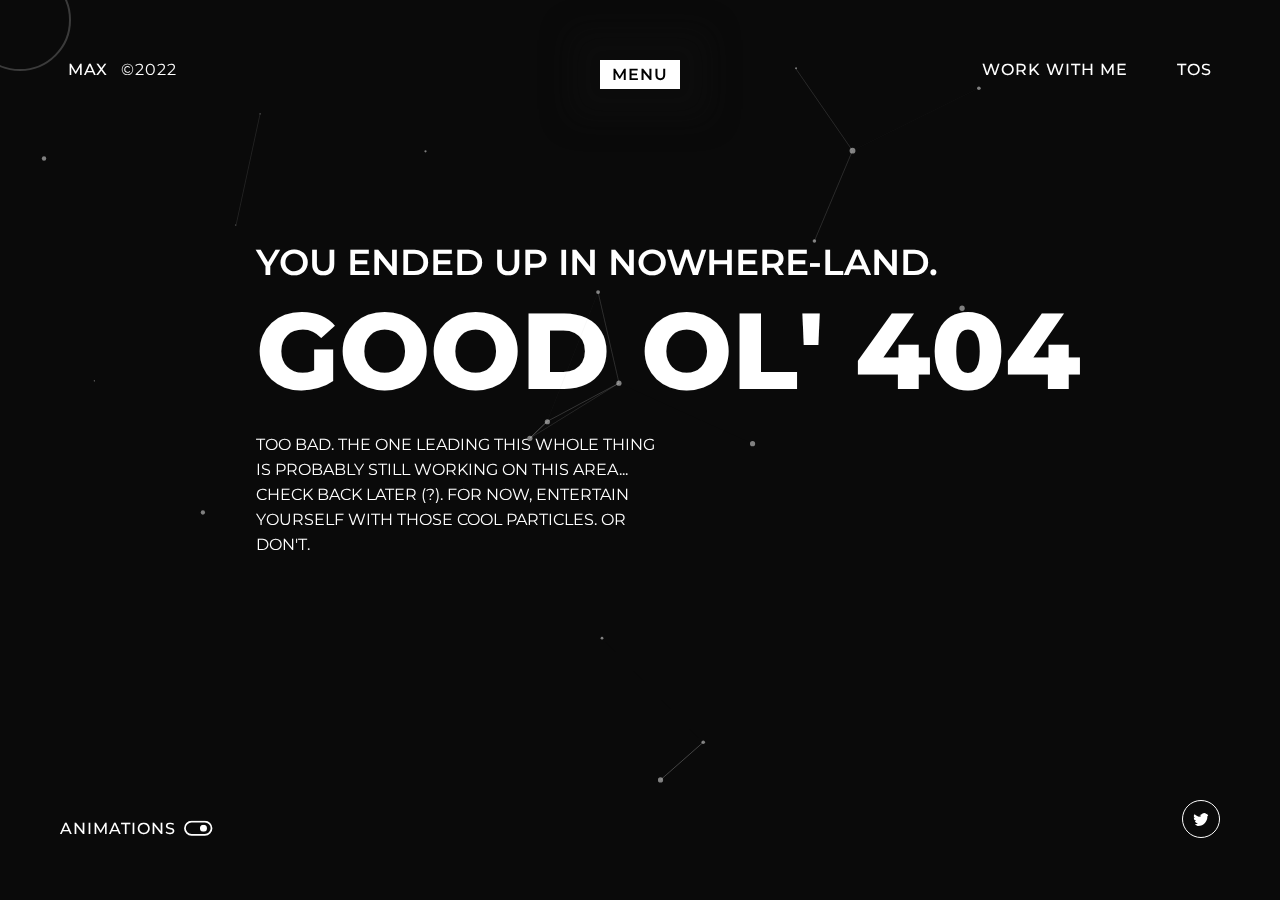
<file: index.html>
<!doctype html><html lang=""><head><meta charset="utf-8"><meta http-equiv="X-UA-Compatible" content="IE=edge"><meta name="viewport" content="width=device-width,initial-scale=1"><link rel="icon" href="/favicon.ico"><title>mccw</title><script defer="defer" src="/js/chunk-vendors.3b3d2ccc.js"></script><script defer="defer" src="/js/app.b9a76f4d.js"></script><link href="/css/app.a7d733e3.css" rel="stylesheet"></head><body><noscript><strong>We're sorry but mccw doesn't work properly without JavaScript enabled. Please enable it to continue.</strong></noscript><div id="app"></div></body></html>
</file>
<file: css/app.a7d733e3.css>
@import url(https://fonts.googleapis.com/css?family=Montserrat:100,200,300,400,500,600,700,800,900);.footer[data-v-05e2f7b8]{font-size:16px;font-weight:500;letter-spacing:1px;z-index:3}.icon[data-v-05e2f7b8]{color:#fff;font-size:1.2em;padding:10px;border:1px solid #fff;border-radius:100px;transition:all .3s ease}.icon[data-v-05e2f7b8]:hover{background:#fff;color:#000;transition:all .3s ease}p[data-v-05e2f7b8]{margin:0}.footer a[data-v-05e2f7b8]{color:#fff;text-decoration:none}a[data-v-05e2f7b8]:hover{cursor:pointer}.footer .left[data-v-05e2f7b8]{position:fixed;bottom:60px;right:60px}.footer .right[data-v-05e2f7b8]{align-items:center;display:flex;position:fixed;bottom:60px;left:60px;color:#fff}.footer .footer-button[data-v-05e2f7b8]{margin-left:40px;color:#fff}.footer .toggle[data-v-05e2f7b8]{transform:scale(.7)}.toggle[data-v-05e2f7b8]{display:flex;align-items:center}.circle[data-v-05e2f7b8]{position:relative;bottom:.7px;left:-35px}.on[data-v-05e2f7b8]{transform:translateX(15px);transition:transform .5s ease}.off[data-v-05e2f7b8]{transform:translateX(0);transition:transform .5s ease}@media only screen and (max-width:1000px){.footer .left[data-v-05e2f7b8]{bottom:20px;right:20px}.footer .right[data-v-05e2f7b8]{bottom:20px;left:20px}}.nav-wrap[data-v-708d15a3]{height:100vh;width:100vw;margin-top:-89px;transition:transform .7s ease;background:hsla(0,0%,9%,.95)}.menu[data-v-708d15a3]{margin:auto;padding-top:250px}.info[data-v-708d15a3]{display:inline-flex;flex-direction:column;margin:auto}p[data-v-708d15a3]{font-size:72px;font-weight:800;margin:0;margin-bottom:30px;text-align:left}p[data-v-708d15a3]:hover{font-style:italic;cursor:pointer}.button[data-v-708d15a3]{display:inline-flex}.break[data-v-708d15a3]{display:inline-flex;height:2px;width:100px;margin:40px 20px 40px 0;background:#fff;transform-origin:left;transition:width .3s ease}sup[data-v-708d15a3]{font-size:18px;margin-top:10px;margin-right:15px}@media only screen and (max-width:1000px){p[data-v-708d15a3]{font-size:24px}sup[data-v-708d15a3]{font-size:12px}.break[data-v-708d15a3]{width:0}}a[data-v-6302f377],a[data-v-6302f377]:active,a[data-v-6302f377]:hover,a[data-v-6302f377]:visited{color:#fff}.button-container[data-v-6302f377]{display:inline-flex;flex-direction:column;overflow:hidden;max-height:19px}.nav[data-v-6302f377]{font-family:Montserrat,Arial,Helvetica,sans-serif;font-size:16px;font-weight:400;letter-spacing:1px;z-index:5;color:#f7f8fa}.nav .left[data-v-6302f377]{color:#000;position:fixed;top:60px;left:60px}.nav-menu[data-v-6302f377]{position:fixed;left:50%;top:60px;height:40px;transform:translate(-50%)}.nav-menu p[data-v-6302f377]{color:#000;font-weight:600;background:#fff;width:60px;margin:0;padding:5px 10px;box-shadow:0 0 30px 30px #10101070;cursor:pointer}.nav-menu>div[data-v-6302f377]:first-child{width:80px;margin:auto;height:29px}.button-close[data-v-6302f377]{position:fixed;left:50%;top:0;transform:translate(-50%);cursor:pointer}.nav a[data-v-6302f377]{text-decoration:none}.nav a[data-v-6302f377]:visited{color:#f7f8fa}.nav .right[data-v-6302f377]{align-items:right;display:flex;position:fixed;top:60px;right:60px}.home[data-v-6302f377]{font-weight:500}.nav .nav-button[data-v-6302f377]{font-weight:500;position:relative;transition:transform .5s ease}.nav .nav-button[data-v-6302f377]:hover{cursor:pointer}.fade-enter-active[data-v-6302f377],.fade-leave-active[data-v-6302f377]{transition:opacity .5s}.fade-enter-from[data-v-6302f377],.fade-leave-to[data-v-6302f377]{opacity:0}.fade-enter-to[data-v-6302f377],.fade-leave-from[data-v-6302f377]{opacity:1}.cursor-wrap[data-v-7ab2212a]{z-index:9999;height:280px;width:280px;mix-blend-mode:screen}.cursor-wrap[data-v-7ab2212a],.cursor[data-v-7ab2212a]{position:fixed;top:0;pointer-events:none;-webkit-user-select:none;-moz-user-select:none;user-select:none}.cursor[data-v-7ab2212a]{left:0;transition:transform .2s ease}.loading-screen{width:100vw;background:#0a0a0a;padding-top:18%;position:absolute}.loading svg{mix-blend-mode:difference}.circle-cue[data-v-551c6e64]{position:absolute;top:10px;left:10px;transform:scale(.8);transform-origin:center}svg[data-v-551c6e64]{-webkit-animation:flash-551c6e64 3s ease infinite;animation:flash-551c6e64 3s ease infinite;position:absolute;opacity:0;transform-origin:center}.delayed[data-v-551c6e64]{-webkit-animation-delay:1.5s;animation-delay:1.5s}@-webkit-keyframes flash-551c6e64{0%{transform:scale(.7);opacity:0}50%{transform:scale(.95);opacity:1}to{transform:scale(1.2);opacity:0}}@keyframes flash-551c6e64{0%{transform:scale(.7);opacity:0}50%{transform:scale(.95);opacity:1}to{transform:scale(1.2);opacity:0}}.vector[data-v-b74a9ce6]{display:flex;flex-direction:row-reverse;align-items:center}.circle[data-v-b74a9ce6],.line[data-v-b74a9ce6]{transition:all .5s ease}.active-circle[data-v-b74a9ce6]{transform:translateX(100px)}.active-line[data-v-b74a9ce6]{transform:translateX(-10px)}.hover-circle[data-v-b74a9ce6]{transform:translateX(50px)}.hover-line[data-v-b74a9ce6]{transform:translateX(-5px)}a[data-v-74884774]{color:#a3a3a3;font-size:28px;font-weight:600;margin:0 0 0 15px;text-align:left;transition:font-size .3s ease}.active a[data-v-74884774]{font-size:42px;color:#fff}.menu-button[data-v-74884774]{display:flex;height:50px;align-items:center;margin:0 0 15px 0}.work a[data-v-5d513d89],.work a[data-v-5d513d89]:active,.work a[data-v-5d513d89]:hover,.work a[data-v-5d513d89]:visited{color:#ff0;font-weight:600}.tab-wrap[data-v-5d513d89]{display:flex;flex-direction:column}.tab-content[data-v-5d513d89]{color:#fff;position:relative;overflow:hidden;letter-spacing:.1px;line-height:20px;font-size:16px;height:320px}.sigma[data-v-5d513d89]{transform:translateY(-20px);transition:transform .5s ease}.button-container[data-v-5d513d89]{display:inline-flex;flex-direction:column;overflow:hidden;max-height:19px;transition:all .2s ease}.button-container a[data-v-5d513d89]{position:relative;transition:all .5s ease}.info-wrap[data-v-5d513d89]{display:flex}.button[data-v-5d513d89]{color:#fff;font-size:12px;margin-top:40px}.button svg[data-v-5d513d89]{font-size:3em;-webkit-animation:idle-5d513d89 2s ease-in-out infinite;animation:idle-5d513d89 2s ease-in-out infinite}.info[data-v-5d513d89],.tos[data-v-5d513d89],.work[data-v-5d513d89]{position:absolute;text-align:justify}.pop-up[data-v-5d513d89]{margin:auto;color:#fff;font-size:12px;margin-bottom:20px}.pop-up p[data-v-5d513d89]{margin:0 0 5px 0}.dest[data-v-5d513d89]{display:inline-flex;flex-direction:column;overflow:hidden;max-height:19px;align-items:flex-start;margin-left:2px;transition:all .2s ease}.text[data-v-5d513d89]{transition:transform .5s ease}.slide-enter-active[data-v-5d513d89],.slide-leave-active[data-v-5d513d89]{transition:.5s}.slide-enter-from[data-v-5d513d89]{transform:translateY(150%)}.slide-leave-to[data-v-5d513d89]{transform:translateY(-150%)}.slideback-enter-active[data-v-5d513d89],.slideback-leave-active[data-v-5d513d89]{transition:.5s}.slideback-enter-from[data-v-5d513d89]{transform:translateY(-150%)}.slideback-leave-to[data-v-5d513d89]{transform:translateY(150%)}@media only screen and (max-width:1000px){.tab-content[data-v-5d513d89]{height:500px;top:100px;font-size:14px}}@-webkit-keyframes idle-5d513d89{0%{transform:translateY(5px)}50%{transform:translateY(-5px)}to{transform:translateY(5px)}}@keyframes idle-5d513d89{0%{transform:translateY(5px)}50%{transform:translateY(-5px)}to{transform:translateY(5px)}}.button[data-v-28c73410]{color:#fff;display:flex;flex-direction:row-reverse;align-items:center}.button svg[data-v-28c73410]{font-size:2em}.button p[data-v-28c73410]{margin-left:20px}.image-wrap[data-v-626d7010]{height:50%;float:right;filter:grayscale(1);background-repeat:no-repeat;background-size:80%;background-position:100%;box-shadow:inset 400px 0 350px 0 #0a0a0a;opacity:.12}.home-wrapper[data-v-e47eed52]{height:100vh}.main-content[data-v-e47eed52]{width:100vw;display:grid;grid-template-columns:35% 30% 35%;justify-content:center;padding-top:18%;transition:all .5s ease}.portfolio-bg[data-v-e47eed52]{position:absolute;top:0;right:0;width:50vw;height:100vh;display:flex;flex-direction:column;z-index:-10}.left[data-v-e47eed52]{justify-self:left;padding-left:50%}.right[data-v-e47eed52]{justify-self:left;padding-left:80px;padding-top:95px}.a-v-a-t-a-r[data-v-e47eed52]{display:none}.a-v-a-t-a-r img[data-v-e47eed52]{width:0}@media only screen and (max-width:1600px){.main-content[data-v-e47eed52]{grid-template-columns:30% 40% 30%}.left[data-v-e47eed52]{padding-left:20%}}@media only screen and (max-width:1200px){.main-content[data-v-e47eed52]{grid-template-columns:70%}.left[data-v-e47eed52],.right[data-v-e47eed52]{display:none}}@media only screen and (max-width:1000px){.home-wrapper[data-v-e47eed52]{height:100%}.portfolio-bg[data-v-e47eed52]{position:absolute;top:44px;right:0;width:160vw;height:71vh;display:flex;flex-direction:column;z-index:-10}.a-v-a-t-a-r[data-v-e47eed52]{display:block;padding-top:80px;margin-bottom:-40px;width:100%;height:100%}.a-v-a-t-a-r img[data-v-e47eed52]{width:250px;filter:grayscale(.5)}}.wrap[data-v-63c8ab84]{position:relative;width:100vw;height:100vh}.wrap>p[data-v-63c8ab84]{margin:auto;margin-top:120px;font-size:12px;color:#fff}.text-content[data-v-63c8ab84]{display:flex;padding-top:17%;margin:auto;justify-content:center}.text-big[data-v-63c8ab84]{display:flex;flex-direction:column;align-items:flex-start}.sub-title[data-v-63c8ab84]{font-weight:600;font-size:36px;margin:0;color:#fff}.title[data-v-63c8ab84]{font-weight:800;font-size:108px;margin:0;color:#fff}.description[data-v-63c8ab84]{font-size:16px;color:#fff;width:25%;text-align:left;margin-left:150px;line-height:25px;margin-top:-80px}.description li[data-v-63c8ab84],.description p[data-v-63c8ab84]{text-align:justify}@media only screen and (max-width:1400px){.text-content[data-v-63c8ab84]{display:block;padding-top:0;margin:80px auto 0 auto;width:60%}.description[data-v-63c8ab84]{width:100%;margin-top:0;margin-left:0}}@media only screen and (max-width:1000px){.sub-title[data-v-63c8ab84]{font-size:2rem}.wrap[data-v-63c8ab84]{height:inherit}.title[data-v-63c8ab84]{font-size:4rem}.description[data-v-63c8ab84]{font-size:14px;line-height:20px}}.wrap[data-v-bab17ce0]{position:relative;width:100vw;padding-top:50px;padding-bottom:150px}.wrap>p[data-v-bab17ce0]{margin:auto;margin-top:120px;font-size:12px;color:#fff}.text-content[data-v-bab17ce0]{margin:80px auto 0 auto;width:1000px}.text-big[data-v-bab17ce0]{display:flex;flex-direction:column;align-items:flex-start}.sub-title[data-v-bab17ce0]{font-weight:600;font-size:36px;margin:0;color:#fff}.title[data-v-bab17ce0]{font-weight:800;font-size:108px;margin:0;color:#fff}.description[data-v-bab17ce0]{font-size:16px;color:#fff;text-align:left;line-height:25px}.separate[data-v-bab17ce0]{margin-left:100px}.table[data-v-bab17ce0]{display:flex}table[data-v-bab17ce0]{width:100%;font-size:16px}td[data-v-bab17ce0]{cursor:pointer}td[data-v-bab17ce0]:nth-child(2){text-align:right}.break[data-v-bab17ce0]{display:inline-flex;height:4px;width:30px;margin:20px 0;background:#fff}.highlight[data-v-bab17ce0]{position:absolute;display:inline-flex;z-index:-2;height:10px;transform-origin:left;margin-top:15px;transition:transform .7s ease}.tiny2[data-v-bab17ce0],.tiny[data-v-bab17ce0]{font-size:12px;opacity:.5;margin:0;display:inline}@media only screen and (max-width:1400px){.text-content[data-v-bab17ce0]{width:60%}.table[data-v-bab17ce0]{flex-direction:column}.separate[data-v-bab17ce0]{margin-left:0}}@media only screen and (max-width:1100px){.text-content[data-v-bab17ce0]{width:60%}}@media only screen and (max-width:1000px){.sub-title[data-v-bab17ce0]{font-size:1.5rem}table[data-v-bab17ce0]{line-height:20px;font-size:12px}.title[data-v-bab17ce0]{font-size:4rem}.tiny[data-v-bab17ce0]{font-size:0}.tiny2[data-v-bab17ce0]{font-size:10px}}.wrap[data-v-aad431de]{position:relative;width:100vw;padding-top:50px;padding-bottom:150px}.wrap>p[data-v-aad431de]{margin:auto;margin-top:120px;font-size:12px;color:#fff}.text-content[data-v-aad431de]{margin:80px auto 0 auto;width:700px}.text-big[data-v-aad431de]{display:flex;flex-direction:column;align-items:flex-start}.sub-title[data-v-aad431de]{font-weight:600;font-size:36px;margin:0;color:#fff}.title[data-v-aad431de]{font-weight:800;font-size:108px;margin:0;color:#fff}.description[data-v-aad431de]{font-size:16px;color:#fff;text-align:left;line-height:25px}table[data-v-aad431de]{width:100%}td[data-v-aad431de]:nth-child(2){text-align:right}.break[data-v-aad431de]{display:inline-flex;height:4px;width:30px;margin:20px 0;background:#fff}li[data-v-aad431de]{margin-bottom:10px;text-align:justify}t[data-v-aad431de]{font-size:12px;margin-right:10px}@media only screen and (max-width:1400px){.text-content[data-v-aad431de]{width:60%}}@media only screen and (max-width:1100px){.text-content[data-v-aad431de]{width:60%}}@media only screen and (max-width:1000px){.sub-title[data-v-aad431de]{font-size:2rem}.title[data-v-aad431de]{font-size:3rem}li[data-v-aad431de]{font-size:14px}}#particles-js[data-v-3d83c0ca]{position:fixed;top:0;height:100vh;width:100vw;transition:all .5s ease}.noise-bg[data-v-74b71654]{position:fixed;top:-50%;left:-50%;right:-50%;bottom:-50%;width:200%;height:200vh;background:transparent url(http://assets.iceable.com/img/noise-transparent.png) repeat 0 0;background-repeat:repeat;-webkit-animation:bg-animation-74b71654 .8s infinite;animation:bg-animation-74b71654 .8s infinite;opacity:.6;visibility:visible}@-webkit-keyframes bg-animation-74b71654{0%{transform:translate(0)}10%{transform:translate(-5%,-5%)}20%{transform:translate(-10%,5%)}30%{transform:translate(5%,-10%)}40%{transform:translate(-5%,15%)}50%{transform:translate(-10%,5%)}60%{transform:translate(15%)}70%{transform:translateY(10%)}80%{transform:translate(-15%)}90%{transform:translate(10%,5%)}to{transform:translate(5%)}}@keyframes bg-animation-74b71654{0%{transform:translate(0)}10%{transform:translate(-5%,-5%)}20%{transform:translate(-10%,5%)}30%{transform:translate(5%,-10%)}40%{transform:translate(-5%,15%)}50%{transform:translate(-10%,5%)}60%{transform:translate(15%)}70%{transform:translateY(10%)}80%{transform:translate(-15%)}90%{transform:translate(10%,5%)}to{transform:translate(5%)}}.active[data-v-625a25cd]{opacity:1;transition:opacity .5s ease,margin-left .5s ease}.hidden[data-v-625a25cd]{opacity:0;transition:opacity .5s ease,margin-left .5s ease}.active-transparent[data-v-625a25cd]{opacity:.2;transition:opacity .5s ease,margin-left .5s ease}.particles-active[data-v-625a25cd]{opacity:1;transition:opacity .5s ease,margin-left .5s ease}.particles-hidden[data-v-625a25cd]{opacity:0;pointer-events:none;transition:opacity .5s ease,margin-left .5s ease}.blend[data-v-625a25cd]{mix-blend-mode:difference}.cue[data-v-625a25cd]{position:absolute}.cue2[data-v-625a25cd]{position:absolute;transform:scale(3);transform-origin:center}.wrapper[data-v-625a25cd]{display:flex;justify-content:space-between;flex-direction:column;top:0;width:100%;transition:transform .5s ease}.wrapper p[data-v-625a25cd]{margin:0}.particles[data-v-625a25cd]{mix-blend-mode:difference;position:fixed;width:100vw;height:100vh}.menu-small[data-v-625a25cd]{margin:80px 0 0 0;transform:scale(.35);pointer-events:none;position:fixed;float:left}.slide-enter-active[data-v-625a25cd],.slide-leave-active[data-v-625a25cd]{transition:.5s}.slide-enter-from[data-v-625a25cd]{transform:translateY(150%)}.slide-leave-to[data-v-625a25cd]{transform:translateY(-150%)}.slideback-enter-active[data-v-625a25cd],.slideback-leave-active[data-v-625a25cd]{transition:.5s}.slideback-enter-from[data-v-625a25cd]{transform:translateY(-150%)}.slideback-leave-to[data-v-625a25cd]{transform:translateY(150%)}.fade-enter-active[data-v-625a25cd],.fade-leave-active[data-v-625a25cd]{transition:opacity .5s}.fade-enter-from[data-v-625a25cd],.fade-leave-to[data-v-625a25cd]{opacity:0}.fade-enter-to[data-v-625a25cd],.fade-leave-from[data-v-625a25cd]{opacity:1}[v-cloak]{display:none}.loaded{opacity:1}.loaded,.loading{transition:opacity .5s ease,margin-left .5s ease}.loading{opacity:0}.not-compatible{display:flex}.not-compatible p{color:#fff;mix-blend-mode:difference;width:50%;margin:auto;padding-top:400px;text-align:left;font-size:16px;line-height:25px}#app{font-family:Montserrat;-webkit-font-smoothing:antialiased;-moz-osx-font-smoothing:grayscale;text-align:center;color:#000;margin:0;font-family:Montserrat,Arial,Helvetica,sans-serif;cursor:auto;position:relative}a:visited{color:#fff}.isActive{opacity:1}.isActive,.isHidden{transition:opacity .5s ease,transform .5s ease}.isHidden{opacity:0}body,html{scroll-behavior:smooth}body{margin:0;position:relative;background:#0a0a0a}::-webkit-scrollbar{display:none}html{-ms-overflow-style:none;scrollbar-width:none}.content{width:100%;display:flex;flex-direction:column;position:relative;z-index:2;min-height:100%}a{cursor:auto}a,a:active,a:hover,a:link,a:visited{text-decoration:none}a:hover{cursor:pointer}.slide-enter-active,.slide-leave-active{transition:.6s}.slide-enter-from{transform:translateY(50%);opacity:0}.slide-enter-to,.slide-leave-from{transform:translate(0);opacity:1}.slide-leave-to{transform:translateY(-50%);opacity:0}svg.icon{fill:currentColor;height:1em;vertical-align:middle;width:1em}svg.icon-spin{-webkit-animation:icon-spin 2s linear infinite;animation:icon-spin 2s linear infinite}@-webkit-keyframes icon-spin{0%{transform:rotate(0deg)}to{transform:rotate(359deg)}}@keyframes icon-spin{0%{transform:rotate(0deg)}to{transform:rotate(359deg)}}
</file>
